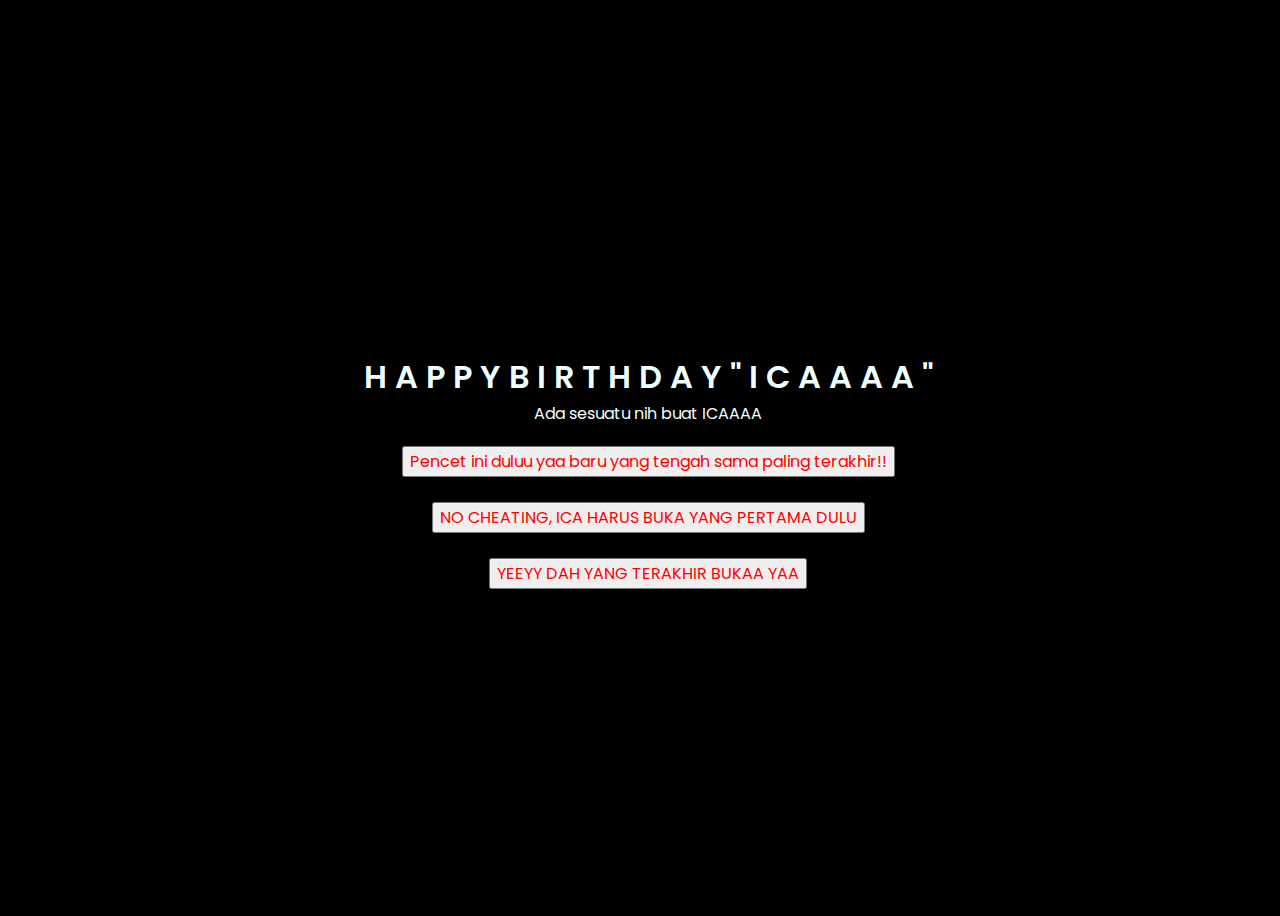
<file: index.html>
<!DOCTYPE html>
<html lang="en">

<head>
    <meta charset="UTF-8">
    <meta http-equiv="X-UA-Compatible" content="IE=edge">
    <meta name="viewport" content="width=device-width, initial-scale=1.0">
    <link rel="stylesheet" href="css/style.css">
    <link rel="icon" href="img/flowers.png" type="image/x-icon">
    <title>Special Gift</title>
</head>

<br>
<div class="greetings">

    <span>H</span>
    <span>A</span>
    <span>P</span>
    <span>P</span>
    <span>Y</span>
    <span>B</span>
    <span>I</span>
    <span>R</span>
    <span>T</span>
    <span>H</span>
    <span>D</span>
    <span>A</span>
    <span>Y</span>
    <span>" </span>
    <span>I</span>
    <span>C</span>
    <span>A</span>
    <span>A</span>
    <span>A</span>
    <span>A</span>
    <span>"</span>
</div>
<div class="description">
    <span>Ada sesuatu nih buat ICAAAA </span>
</div>
<div class="button">
    <button>
        <a href="text.html">Pencet ini duluu yaa baru yang tengah sama paling terakhir!!</a>
    </button>

</div>
</br>
<div class="button">
    <button>
        <a href="jjk.html">NO CHEATING, ICA HARUS BUKA YANG PERTAMA DULU</a>
    </button>
</div>
</br>
<div class="button">
    <button>
        <a href="flower.html">YEEYY DAH YANG TERAKHIR BUKAA YAA</a>
    </button>
</div>
</body>

</html>
</file>
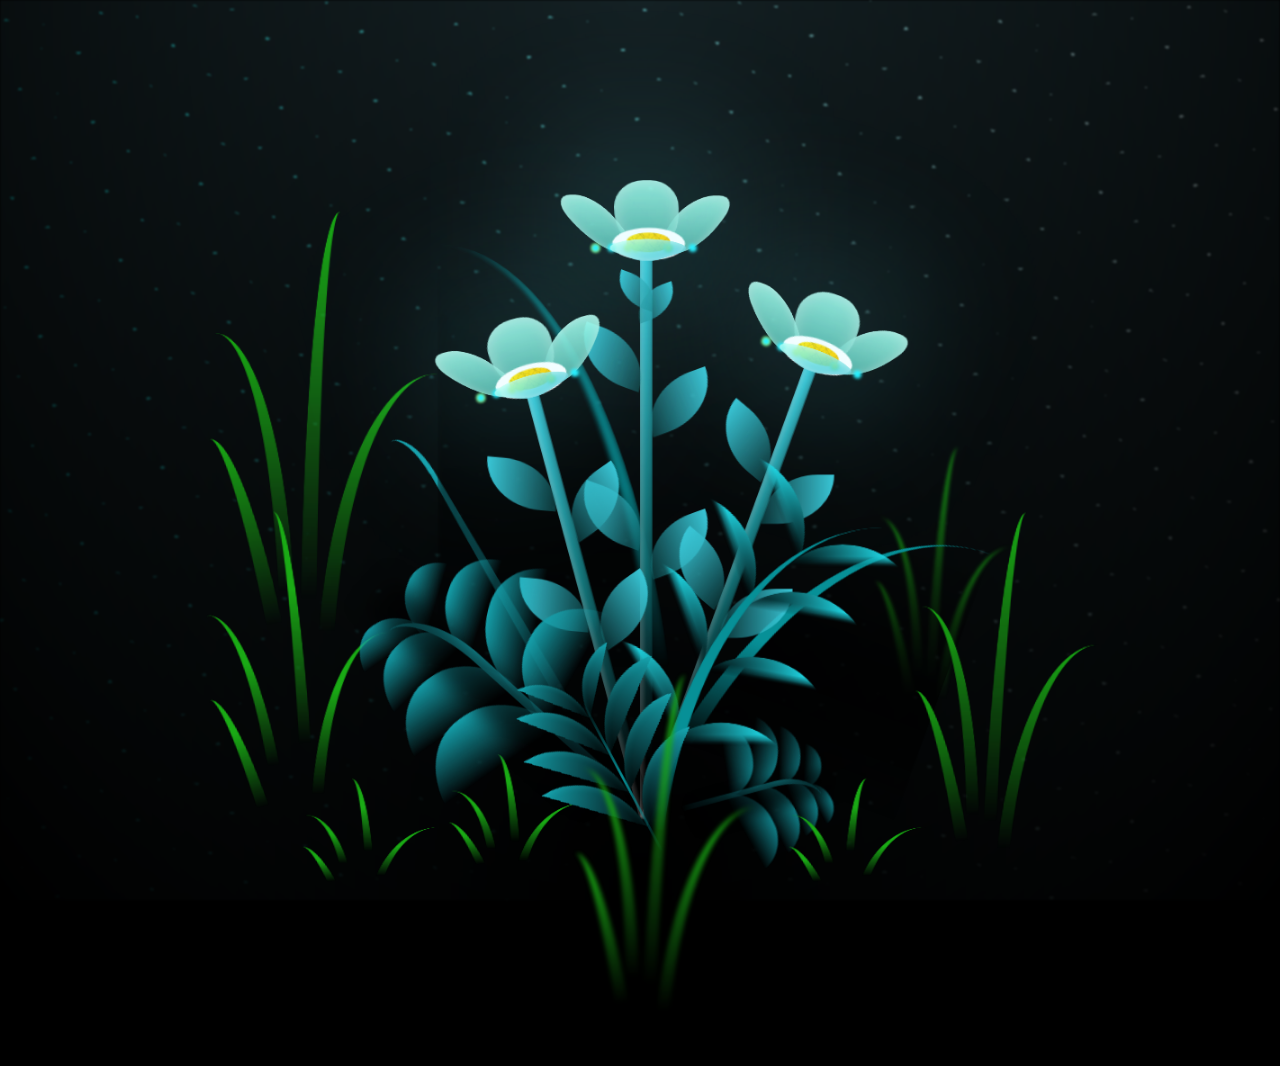
<file: flower.html>
<!DOCTYPE html>
<html lang="en">

<head>
  <meta charset="UTF-8">
  <meta http-equiv="X-UA-Compatible" content="IE=edge">
  <meta name="viewport" content="width=device-width, initial-scale=1.0">
  <link rel="stylesheet" href="css/main.css">
  <link rel="icon" href="img/flowers.png" type="image/x-icon">
  <title>flowers</title>
</head>

<body class="container">
  <div class="night"></div>
  <div class="flowers">
    <div class="flower flower--1">
      <div class="flower__leafs flower__leafs--1">
        <div class="flower__leaf flower__leaf--1"></div>
        <div class="flower__leaf flower__leaf--2"></div>
        <div class="flower__leaf flower__leaf--3"></div>
        <div class="flower__leaf flower__leaf--4"></div>
        <div class="flower__white-circle"></div>

        <div class="flower__light flower__light--1"></div>
        <div class="flower__light flower__light--2"></div>
        <div class="flower__light flower__light--3"></div>
        <div class="flower__light flower__light--4"></div>
        <div class="flower__light flower__light--5"></div>
        <div class="flower__light flower__light--6"></div>
        <div class="flower__light flower__light--7"></div>
        <div class="flower__light flower__light--8"></div>

      </div>
      <div class="flower__line">
        <div class="flower__line__leaf flower__line__leaf--1"></div>
        <div class="flower__line__leaf flower__line__leaf--2"></div>
        <div class="flower__line__leaf flower__line__leaf--3"></div>
        <div class="flower__line__leaf flower__line__leaf--4"></div>
        <div class="flower__line__leaf flower__line__leaf--5"></div>
        <div class="flower__line__leaf flower__line__leaf--6"></div>
      </div>
    </div>

    <div class="flower flower--2">
      <div class="flower__leafs flower__leafs--2">
        <div class="flower__leaf flower__leaf--1"></div>
        <div class="flower__leaf flower__leaf--2"></div>
        <div class="flower__leaf flower__leaf--3"></div>
        <div class="flower__leaf flower__leaf--4"></div>
        <div class="flower__white-circle"></div>

        <div class="flower__light flower__light--1"></div>
        <div class="flower__light flower__light--2"></div>
        <div class="flower__light flower__light--3"></div>
        <div class="flower__light flower__light--4"></div>
        <div class="flower__light flower__light--5"></div>
        <div class="flower__light flower__light--6"></div>
        <div class="flower__light flower__light--7"></div>
        <div class="flower__light flower__light--8"></div>

      </div>
      <div class="flower__line">
        <div class="flower__line__leaf flower__line__leaf--1"></div>
        <div class="flower__line__leaf flower__line__leaf--2"></div>
        <div class="flower__line__leaf flower__line__leaf--3"></div>
        <div class="flower__line__leaf flower__line__leaf--4"></div>
      </div>
    </div>

    <div class="flower flower--3">
      <div class="flower__leafs flower__leafs--3">
        <div class="flower__leaf flower__leaf--1"></div>
        <div class="flower__leaf flower__leaf--2"></div>
        <div class="flower__leaf flower__leaf--3"></div>
        <div class="flower__leaf flower__leaf--4"></div>
        <div class="flower__white-circle"></div>

        <div class="flower__light flower__light--1"></div>
        <div class="flower__light flower__light--2"></div>
        <div class="flower__light flower__light--3"></div>
        <div class="flower__light flower__light--4"></div>
        <div class="flower__light flower__light--5"></div>
        <div class="flower__light flower__light--6"></div>
        <div class="flower__light flower__light--7"></div>
        <div class="flower__light flower__light--8"></div>

      </div>
      <div class="flower__line">
        <div class="flower__line__leaf flower__line__leaf--1"></div>
        <div class="flower__line__leaf flower__line__leaf--2"></div>
        <div class="flower__line__leaf flower__line__leaf--3"></div>
        <div class="flower__line__leaf flower__line__leaf--4"></div>
      </div>
    </div>

    <div class="grow-ans" style="--d:1.2s">
      <div class="flower__g-long">
        <div class="flower__g-long__top"></div>
        <div class="flower__g-long__bottom"></div>
      </div>
    </div>

    <div class="growing-grass">
      <div class="flower__grass flower__grass--1">
        <div class="flower__grass--top"></div>
        <div class="flower__grass--bottom"></div>
        <div class="flower__grass__leaf flower__grass__leaf--1"></div>
        <div class="flower__grass__leaf flower__grass__leaf--2"></div>
        <div class="flower__grass__leaf flower__grass__leaf--3"></div>
        <div class="flower__grass__leaf flower__grass__leaf--4"></div>
        <div class="flower__grass__leaf flower__grass__leaf--5"></div>
        <div class="flower__grass__leaf flower__grass__leaf--6"></div>
        <div class="flower__grass__leaf flower__grass__leaf--7"></div>
        <div class="flower__grass__leaf flower__grass__leaf--8"></div>
        <div class="flower__grass__overlay"></div>
      </div>
    </div>

    <div class="growing-grass">
      <div class="flower__grass flower__grass--2">
        <div class="flower__grass--top"></div>
        <div class="flower__grass--bottom"></div>
        <div class="flower__grass__leaf flower__grass__leaf--1"></div>
        <div class="flower__grass__leaf flower__grass__leaf--2"></div>
        <div class="flower__grass__leaf flower__grass__leaf--3"></div>
        <div class="flower__grass__leaf flower__grass__leaf--4"></div>
        <div class="flower__grass__leaf flower__grass__leaf--5"></div>
        <div class="flower__grass__leaf flower__grass__leaf--6"></div>
        <div class="flower__grass__leaf flower__grass__leaf--7"></div>
        <div class="flower__grass__leaf flower__grass__leaf--8"></div>
        <div class="flower__grass__overlay"></div>
      </div>
    </div>

    <div class="grow-ans" style="--d:2.4s">
      <div class="flower__g-right flower__g-right--1">
        <div class="leaf"></div>
      </div>
    </div>

    <div class="grow-ans" style="--d:2.8s">
      <div class="flower__g-right flower__g-right--2">
        <div class="leaf"></div>
      </div>
    </div>

    <div class="grow-ans" style="--d:2.8s">
      <div class="flower__g-front">
        <div class="flower__g-front__leaf-wrapper flower__g-front__leaf-wrapper--1">
          <div class="flower__g-front__leaf"></div>
        </div>
        <div class="flower__g-front__leaf-wrapper flower__g-front__leaf-wrapper--2">
          <div class="flower__g-front__leaf"></div>
        </div>
        <div class="flower__g-front__leaf-wrapper flower__g-front__leaf-wrapper--3">
          <div class="flower__g-front__leaf"></div>
        </div>
        <div class="flower__g-front__leaf-wrapper flower__g-front__leaf-wrapper--4">
          <div class="flower__g-front__leaf"></div>
        </div>
        <div class="flower__g-front__leaf-wrapper flower__g-front__leaf-wrapper--5">
          <div class="flower__g-front__leaf"></div>
        </div>
        <div class="flower__g-front__leaf-wrapper flower__g-front__leaf-wrapper--6">
          <div class="flower__g-front__leaf"></div>
        </div>
        <div class="flower__g-front__leaf-wrapper flower__g-front__leaf-wrapper--7">
          <div class="flower__g-front__leaf"></div>
        </div>
        <div class="flower__g-front__leaf-wrapper flower__g-front__leaf-wrapper--8">
          <div class="flower__g-front__leaf"></div>
        </div>
        <div class="flower__g-front__line"></div>
      </div>
    </div>

    <div class="grow-ans" style="--d:3.2s">
      <div class="flower__g-fr">
        <div class="leaf"></div>
        <div class="flower__g-fr__leaf flower__g-fr__leaf--1"></div>
        <div class="flower__g-fr__leaf flower__g-fr__leaf--2"></div>
        <div class="flower__g-fr__leaf flower__g-fr__leaf--3"></div>
        <div class="flower__g-fr__leaf flower__g-fr__leaf--4"></div>
        <div class="flower__g-fr__leaf flower__g-fr__leaf--5"></div>
        <div class="flower__g-fr__leaf flower__g-fr__leaf--6"></div>
        <div class="flower__g-fr__leaf flower__g-fr__leaf--7"></div>
        <div class="flower__g-fr__leaf flower__g-fr__leaf--8"></div>
      </div>
    </div>

    <div class="long-g long-g--0">
      <div class="grow-ans" style="--d:3s">
        <div class="leaf leaf--0"></div>
      </div>
      <div class="grow-ans" style="--d:2.2s">
        <div class="leaf leaf--1"></div>
      </div>
      <div class="grow-ans" style="--d:3.4s">
        <div class="leaf leaf--2"></div>
      </div>
      <div class="grow-ans" style="--d:3.6s">
        <div class="leaf leaf--3"></div>
      </div>
    </div>

    <div class="long-g long-g--1">
      <div class="grow-ans" style="--d:3.6s">
        <div class="leaf leaf--0"></div>
      </div>
      <div class="grow-ans" style="--d:3.8s">
        <div class="leaf leaf--1"></div>
      </div>
      <div class="grow-ans" style="--d:4s">
        <div class="leaf leaf--2"></div>
      </div>
      <div class="grow-ans" style="--d:4.2s">
        <div class="leaf leaf--3"></div>
      </div>
    </div>

    <div class="long-g long-g--2">
      <div class="grow-ans" style="--d:4s">
        <div class="leaf leaf--0"></div>
      </div>
      <div class="grow-ans" style="--d:4.2s">
        <div class="leaf leaf--1"></div>
      </div>
      <div class="grow-ans" style="--d:4.4s">
        <div class="leaf leaf--2"></div>
      </div>
      <div class="grow-ans" style="--d:4.6s">
        <div class="leaf leaf--3"></div>
      </div>
    </div>

    <div class="long-g long-g--3">
      <div class="grow-ans" style="--d:4s">
        <div class="leaf leaf--0"></div>
      </div>
      <div class="grow-ans" style="--d:4.2s">
        <div class="leaf leaf--1"></div>
      </div>
      <div class="grow-ans" style="--d:3s">
        <div class="leaf leaf--2"></div>
      </div>
      <div class="grow-ans" style="--d:3.6s">
        <div class="leaf leaf--3"></div>
      </div>
    </div>

    <div class="long-g long-g--4">
      <div class="grow-ans" style="--d:4s">
        <div class="leaf leaf--0"></div>
      </div>
      <div class="grow-ans" style="--d:4.2s">
        <div class="leaf leaf--1"></div>
      </div>
      <div class="grow-ans" style="--d:3s">
        <div class="leaf leaf--2"></div>
      </div>
      <div class="grow-ans" style="--d:3.6s">
        <div class="leaf leaf--3"></div>
      </div>
    </div>

    <div class="long-g long-g--5">
      <div class="grow-ans" style="--d:4s">
        <div class="leaf leaf--0"></div>
      </div>
      <div class="grow-ans" style="--d:4.2s">
        <div class="leaf leaf--1"></div>
      </div>
      <div class="grow-ans" style="--d:3s">
        <div class="leaf leaf--2"></div>
      </div>
      <div class="grow-ans" style="--d:3.6s">
        <div class="leaf leaf--3"></div>
      </div>
    </div>

    <div class="long-g long-g--6">
      <div class="grow-ans" style="--d:4.2s">
        <div class="leaf leaf--0"></div>
      </div>
      <div class="grow-ans" style="--d:4.4s">
        <div class="leaf leaf--1"></div>
      </div>
      <div class="grow-ans" style="--d:4.6s">
        <div class="leaf leaf--2"></div>
      </div>
      <div class="grow-ans" style="--d:4.8s">
        <div class="leaf leaf--3"></div>
      </div>
    </div>

    <div class="long-g long-g--7">
      <div class="grow-ans" style="--d:3s">
        <div class="leaf leaf--0"></div>
      </div>
      <div class="grow-ans" style="--d:3.2s">
        <div class="leaf leaf--1"></div>
      </div>
      <div class="grow-ans" style="--d:3.5s">
        <div class="leaf leaf--2"></div>
      </div>
      <div class="grow-ans" style="--d:3.6s">
        <div class="leaf leaf--3"></div>
      </div>
    </div>
  </div>
  <audio hidden autoplay loop>
    <source src="flower.mp3" type="audio/mpeg">
    Browsermu tidak mendukung tag audio
  </audio>
  <script src="main.js"></script>
</body>

</html>
</file>
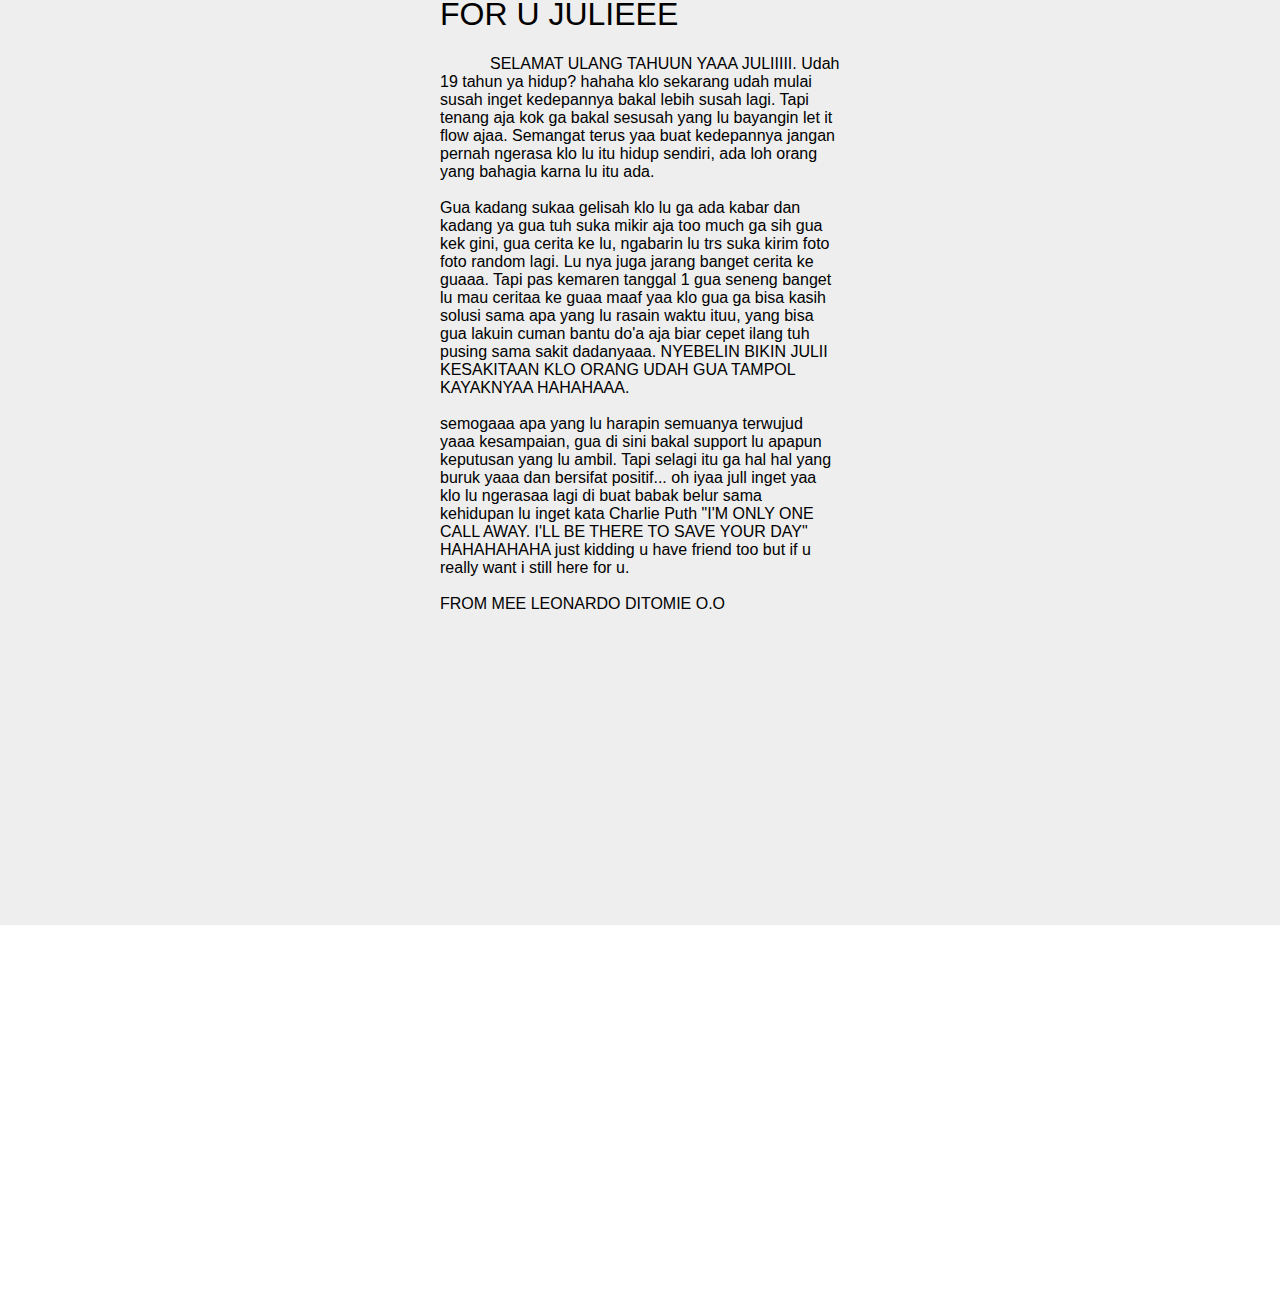
<file: text.html>
<!DOCTYPE html>
<html lang="en">

<head>
    <meta charset="UTF-8">
    <meta name="viewport" content="width=device-width, initial-scale=1.0">
    <title>For U JULIIEE</title>
    <link rel="stylesheet" type="text/css" href="text.css">
</head>

<body>
    <div class="container">
        <label>
            <input id="messageState" type="checkbox" style="display: none;">
        </label>
        <div class="message">
            <h1>FOR U JULIEEE</h1>
            <p>SELAMAT ULANG TAHUUN YAAA JULIIIII. Udah 19 tahun ya hidup? hahaha klo sekarang udah mulai susah inget
                kedepannya bakal lebih susah lagi. Tapi tenang aja kok ga bakal sesusah yang lu bayangin let it flow
                ajaa.
                Semangat terus yaa buat kedepannya jangan pernah ngerasa klo lu itu hidup sendiri, ada loh orang yang
                bahagia
                karna lu itu ada.
                <br><br>Gua kadang sukaa gelisah klo lu ga ada kabar dan kadang ya gua tuh suka mikir aja too much ga
                sih gua kek gini,
                gua cerita ke lu, ngabarin lu trs suka kirim foto foto random lagi. Lu nya juga jarang banget cerita ke
                guaaa. Tapi pas kemaren tanggal 1 gua seneng banget lu mau ceritaa ke guaa
                maaf yaa klo gua ga bisa kasih solusi sama apa yang lu rasain waktu ituu, yang bisa gua lakuin cuman
                bantu do'a aja
                biar cepet ilang tuh pusing sama sakit dadanyaaa. NYEBELIN BIKIN JULII KESAKITAAN KLO ORANG UDAH GUA
                TAMPOL KAYAKNYAA HAHAHAAA.
                <br><br> semogaaa apa yang lu harapin semuanya terwujud yaaa kesampaian, gua di sini bakal support lu
                apapun keputusan yang lu ambil. Tapi selagi itu ga hal hal yang buruk yaaa dan bersifat positif...
                oh iyaa jull inget yaa klo lu ngerasaa lagi di buat babak belur sama kehidupan lu inget kata Charlie
                Puth
                "I'M ONLY ONE CALL AWAY. I'LL BE THERE TO SAVE YOUR DAY" HAHAHAHAHA just kidding u have friend too but
                if u
                really want i still here for u.
                <br><br>FROM MEE LEONARDO DITOMIE O.O
            </p>
        </div>
    </div>

    <audio hidden autoplay loop>
        <source src="hbd.mp3" type="audio/mpeg">
        Browsermu tidak mendukung tag audio
    </audio>

    <script src="https://code.jquery.com/jquery-3.6.0.min.js"></script>
    <script src="text.js"></script>
</body>

</html>
</file>
<file: css/style.css>
@import url('https://fonts.googleapis.com/css2?family=Poppins:ital,wght@0,500;1,900&display=swap');
*{
    font-family: 'Poppins',cursive;
}
body{
    color: azure;
    width: 100%;
    height: 100vh;
    display: flex;
    flex-direction: column;
    align-items: center;
    justify-content: center;
    background-color: black;
}
.greetings{
    font-size: 2rem;
    font-weight: 600;
}
.greetings > span{
    animation: glow 0.5s ease-in-out infinite;
}
@keyframes glow{
    0%, 100%{
        color: #fff;
        text-shadow: 0 0 12px #39c6d6, 0 0 50px #39c6d6, 0 0 100px #39c6d6;
    }
    10%, 90%{
        color: #111;
        text-shadow: none;
    }
}
.greetings > span:nth-child(1){
    animation-delay: .7s ;
}
.greetings > span:nth-child(2){
    animation-delay: .7s ;
}
.greetings > span:nth-child(3){
    animation-delay: .7s ;
}
.greetings > span:nth-child(4){
    animation-delay: .7s;
}
.greetings > span:nth-child(5){
    animation-delay: .7s;
}
.greetings > span:nth-child(6){
    animation-delay: .7s ;
}
.greetings > span:nth-child(7){
    animation-delay: .7s ;
}
.greetings > span:nth-child(8){
    animation-delay: .7s ;
}
.greetings > span:nth-child(9){
    animation-delay: .7s ;
}
.greetings > span:nth-child(10){
    animation-delay: .7s ;
}
.greetings > span:nth-child(11){
    animation-delay: .7s ;
}
.greetings > span:nth-child(12){
    animation-delay: .7s ;
}
.greetings > span:nth-child(13){
    animation-delay: .7s ;
}
.greetings > span:nth-child(14){
    animation-delay: .7s ;
}
.greetings > span:nth-child(15){
    animation-delay: .7s ;
}
.greetings > span:nth-child(16){
    animation-delay: .7s ;
}
.greetings > span:nth-child(17){
    animation-delay: .7s ;
}
.greetings > span:nth-child(18){
    animation-delay: .7s ;
}
.greetings > span:nth-child(19){
    animation-delay: .7s ;
}
.greetings > span:nth-child(20){
    animation-delay: .7s ;
}
.greetings > span:nth-child(21){
    animation-delay: .7s ;
}
.greetings > span:nth-child(22){
    animation-delay: .7s ;
}
.greetings > span:nth-child(23){
    animation-delay: .7s ;
}
.greetings > span:nth-child(24){
    animation-delay: .7s ;
}
.greetings > span:nth-child(25){
    animation-delay: .7s ;
}
.greetings > span:nth-child(26){
    animation-delay: .7s ;
}
.greetings > span:nth-child(27){
    animation-delay: .7s ;
}
.greetings > span:nth-child(28){
    animation-delay: .7s ;
}
.greetings > span:nth-child(29){
    animation-delay: .7s ;
}
.description{
    font-size: 1rem;
    margin-bottom: 20px;
}

.button a{
    text-decoration: none;
    font-size: 1rem;
    color: red;
}
.button a{
    text-decoration: none;
    font-size: 1rem;
    color: red;
}
.button a{
    text-decoration: none;
    font-size: 1rem;
    color: red;
}
@media screen and (max-width:574px){
    .greetings{
        display: block;
        font-size: 1.8rem;
        font-weight: 600;
        text-align: center;
    }
    .description{
        font-size: 5px;
    }
    
    .button a{
        font-size: 10px;
    }
    .button {
      margin: 5px 4px 6px 5px;
    }
        .button a{
        font-size: 10px;
    }
    .button {
      margin: 5px 4px 6px 5px;
    }
            .button a{
        font-size: 10px;
    }
    .button {
      margin: 5px 4px 6px 5px;
    }
}
</file>
<file: css/main.css>
*,
*::after,
*::before {
  padding: 0;
  margin: 0;
  box-sizing: border-box;
}

:root {
  --dark-color: #000;
}

body {
  display: flex;
  align-items: flex-end;
  justify-content: center;
  min-height: 100vh;
  background-color: var(--dark-color);
  overflow: hidden;
  perspective: 1000px;
}

.night {
  position: fixed;
  left: 50%;
  top: 0;
  transform: translateX(-50%);
  width: 100%;
  height: 100%;
  filter: blur(0.1vmin);
  background-image: radial-gradient(ellipse at top, transparent 0%, var(--dark-color)), radial-gradient(ellipse at bottom, var(--dark-color), rgba(145, 233, 255, 0.2)), repeating-linear-gradient(220deg, rgb(0, 0, 0) 0px, rgb(0, 0, 0) 19px, transparent 19px, transparent 22px), repeating-linear-gradient(189deg, rgb(0, 0, 0) 0px, rgb(0, 0, 0) 19px, transparent 19px, transparent 22px), repeating-linear-gradient(148deg, rgb(0, 0, 0) 0px, rgb(0, 0, 0) 19px, transparent 19px, transparent 22px), linear-gradient(90deg, rgb(0, 255, 250), rgb(240, 240, 240));
}

.flowers {
  position: relative;
  transform: scale(0.9);
}

.flower {
  position: absolute;
  bottom: 10vmin;
  transform-origin: bottom center;
  z-index: 10;
  --fl-speed: 0.3s;
}
.flower--1 {
  -webkit-animation: moving-flower-1 4s linear infinite;
          animation: moving-flower-1 4s linear infinite;
}
.flower--1 .flower__line {
  height: 70vmin;
  -webkit-animation-delay: 0.3s;
          animation-delay: 0.3s;
}
.flower--1 .flower__line__leaf--1 {
  -webkit-animation: blooming-leaf-right var(--fl-speed) 1.6s backwards;
          animation: blooming-leaf-right var(--fl-speed) 1.6s backwards;
}
.flower--1 .flower__line__leaf--2 {
  -webkit-animation: blooming-leaf-right var(--fl-speed) 1.4s backwards;
          animation: blooming-leaf-right var(--fl-speed) 1.4s backwards;
}
.flower--1 .flower__line__leaf--3 {
  -webkit-animation: blooming-leaf-left var(--fl-speed) 1.2s backwards;
          animation: blooming-leaf-left var(--fl-speed) 1.2s backwards;
}
.flower--1 .flower__line__leaf--4 {
  -webkit-animation: blooming-leaf-left var(--fl-speed) 1s backwards;
          animation: blooming-leaf-left var(--fl-speed) 1s backwards;
}
.flower--1 .flower__line__leaf--5 {
  -webkit-animation: blooming-leaf-right var(--fl-speed) 1.8s backwards;
          animation: blooming-leaf-right var(--fl-speed) 1.8s backwards;
}
.flower--1 .flower__line__leaf--6 {
  -webkit-animation: blooming-leaf-left var(--fl-speed) 2s backwards;
          animation: blooming-leaf-left var(--fl-speed) 2s backwards;
}
.flower--2 {
  left: 50%;
  transform: rotate(20deg);
  -webkit-animation: moving-flower-2 4s linear infinite;
          animation: moving-flower-2 4s linear infinite;
}
.flower--2 .flower__line {
  height: 60vmin;
  -webkit-animation-delay: 0.6s;
          animation-delay: 0.6s;
}
.flower--2 .flower__line__leaf--1 {
  -webkit-animation: blooming-leaf-right var(--fl-speed) 1.9s backwards;
          animation: blooming-leaf-right var(--fl-speed) 1.9s backwards;
}
.flower--2 .flower__line__leaf--2 {
  -webkit-animation: blooming-leaf-right var(--fl-speed) 1.7s backwards;
          animation: blooming-leaf-right var(--fl-speed) 1.7s backwards;
}
.flower--2 .flower__line__leaf--3 {
  -webkit-animation: blooming-leaf-left var(--fl-speed) 1.5s backwards;
          animation: blooming-leaf-left var(--fl-speed) 1.5s backwards;
}
.flower--2 .flower__line__leaf--4 {
  -webkit-animation: blooming-leaf-left var(--fl-speed) 1.3s backwards;
          animation: blooming-leaf-left var(--fl-speed) 1.3s backwards;
}
.flower--3 {
  left: 50%;
  transform: rotate(-15deg);
  -webkit-animation: moving-flower-3 4s linear infinite;
          animation: moving-flower-3 4s linear infinite;
}
.flower--3 .flower__line {
  -webkit-animation-delay: 0.9s;
          animation-delay: 0.9s;
}
.flower--3 .flower__line__leaf--1 {
  -webkit-animation: blooming-leaf-right var(--fl-speed) 2.5s backwards;
          animation: blooming-leaf-right var(--fl-speed) 2.5s backwards;
}
.flower--3 .flower__line__leaf--2 {
  -webkit-animation: blooming-leaf-right var(--fl-speed) 2.3s backwards;
          animation: blooming-leaf-right var(--fl-speed) 2.3s backwards;
}
.flower--3 .flower__line__leaf--3 {
  -webkit-animation: blooming-leaf-left var(--fl-speed) 2.1s backwards;
          animation: blooming-leaf-left var(--fl-speed) 2.1s backwards;
}
.flower--3 .flower__line__leaf--4 {
  -webkit-animation: blooming-leaf-left var(--fl-speed) 1.9s backwards;
          animation: blooming-leaf-left var(--fl-speed) 1.9s backwards;
}
.flower__leafs {
  position: relative;
  -webkit-animation: blooming-flower 2s backwards;
          animation: blooming-flower 2s backwards;
}
.flower__leafs--1 {
  -webkit-animation-delay: 1.1s;
          animation-delay: 1.1s;
}
.flower__leafs--2 {
  -webkit-animation-delay: 1.4s;
          animation-delay: 1.4s;
}
.flower__leafs--3 {
  -webkit-animation-delay: 1.7s;
          animation-delay: 1.7s;
}
.flower__leafs::after {
  content: "";
  position: absolute;
  left: 0;
  top: 0;
  transform: translate(-50%, -100%);
  width: 8vmin;
  height: 8vmin;
  background-color: #6bf0ff;
  filter: blur(10vmin);
}
.flower__leaf {
  position: absolute;
  bottom: 0;
  left: 50%;
  width: 8vmin;
  height: 11vmin;
  border-radius: 51% 49% 47% 53%/44% 45% 55% 69%;
  background-color: #a7ffee;
  background-image: linear-gradient(to top, #54b8aa, #a7ffee);
  transform-origin: bottom center;
  opacity: 0.9;
  box-shadow: inset 0 0 2vmin rgba(255, 255, 255, 0.5);
}
.flower__leaf--1 {
  transform: translate(-10%, 1%) rotateY(40deg) rotateX(-50deg);
}
.flower__leaf--2 {
  transform: translate(-50%, -4%) rotateX(40deg);
}
.flower__leaf--3 {
  transform: translate(-90%, 0%) rotateY(45deg) rotateX(50deg);
}
.flower__leaf--4 {
  width: 8vmin;
  height: 8vmin;
  transform-origin: bottom left;
  border-radius: 4vmin 10vmin 4vmin 4vmin;
  transform: translate(0%, 18%) rotateX(70deg) rotate(-43deg);
  background-image: linear-gradient(to top, #39c6d6, #a7ffee);
  z-index: 1;
  opacity: 0.8;
}
.flower__white-circle {
  position: absolute;
  left: -3.5vmin;
  top: -3vmin;
  width: 9vmin;
  height: 4vmin;
  border-radius: 50%;
  background-color: #fff;
}
.flower__white-circle::after {
  content: "";
  position: absolute;
  left: 50%;
  top: 45%;
  transform: translate(-50%, -50%);
  width: 60%;
  height: 60%;
  border-radius: inherit;
  background-image: repeating-linear-gradient(135deg, rgba(0, 0, 0, 0.03) 0px, rgba(0, 0, 0, 0.03) 1px, transparent 1px, transparent 12px), repeating-linear-gradient(45deg, rgba(0, 0, 0, 0.03) 0px, rgba(0, 0, 0, 0.03) 1px, transparent 1px, transparent 12px), repeating-linear-gradient(67.5deg, rgba(0, 0, 0, 0.03) 0px, rgba(0, 0, 0, 0.03) 1px, transparent 1px, transparent 12px), repeating-linear-gradient(135deg, rgba(0, 0, 0, 0.03) 0px, rgba(0, 0, 0, 0.03) 1px, transparent 1px, transparent 12px), repeating-linear-gradient(45deg, rgba(0, 0, 0, 0.03) 0px, rgba(0, 0, 0, 0.03) 1px, transparent 1px, transparent 12px), repeating-linear-gradient(112.5deg, rgba(0, 0, 0, 0.03) 0px, rgba(0, 0, 0, 0.03) 1px, transparent 1px, transparent 12px), repeating-linear-gradient(112.5deg, rgba(0, 0, 0, 0.03) 0px, rgba(0, 0, 0, 0.03) 1px, transparent 1px, transparent 12px), repeating-linear-gradient(45deg, rgba(0, 0, 0, 0.03) 0px, rgba(0, 0, 0, 0.03) 1px, transparent 1px, transparent 12px), repeating-linear-gradient(22.5deg, rgba(0, 0, 0, 0.03) 0px, rgba(0, 0, 0, 0.03) 1px, transparent 1px, transparent 12px), repeating-linear-gradient(45deg, rgba(0, 0, 0, 0.03) 0px, rgba(0, 0, 0, 0.03) 1px, transparent 1px, transparent 12px), repeating-linear-gradient(22.5deg, rgba(0, 0, 0, 0.03) 0px, rgba(0, 0, 0, 0.03) 1px, transparent 1px, transparent 12px), repeating-linear-gradient(135deg, rgba(0, 0, 0, 0.03) 0px, rgba(0, 0, 0, 0.03) 1px, transparent 1px, transparent 12px), repeating-linear-gradient(157.5deg, rgba(0, 0, 0, 0.03) 0px, rgba(0, 0, 0, 0.03) 1px, transparent 1px, transparent 12px), repeating-linear-gradient(67.5deg, rgba(0, 0, 0, 0.03) 0px, rgba(0, 0, 0, 0.03) 1px, transparent 1px, transparent 12px), repeating-linear-gradient(67.5deg, rgba(0, 0, 0, 0.03) 0px, rgba(0, 0, 0, 0.03) 1px, transparent 1px, transparent 12px), linear-gradient(90deg, rgb(255, 235, 18), rgb(255, 206, 0));
}
.flower__line {
  height: 55vmin;
  width: 1.5vmin;
  background-image: linear-gradient(to left, rgba(0, 0, 0, 0.2), transparent, rgba(255, 255, 255, 0.2)), linear-gradient(to top, transparent 10%, #14757a, #39c6d6);
  box-shadow: inset 0 0 2px rgba(0, 0, 0, 0.5);
  -webkit-animation: grow-flower-tree 4s backwards;
          animation: grow-flower-tree 4s backwards;
}
.flower__line__leaf {
  --w: 7vmin;
  --h: calc(var(--w) + 2vmin);
  position: absolute;
  top: 20%;
  left: 90%;
  width: var(--w);
  height: var(--h);
  border-top-right-radius: var(--h);
  border-bottom-left-radius: var(--h);
  background-image: linear-gradient(to top, rgba(20, 117, 122, 0.4), #39c6d6);
}
.flower__line__leaf--1 {
  transform: rotate(70deg) rotateY(30deg);
}
.flower__line__leaf--2 {
  top: 45%;
  transform: rotate(70deg) rotateY(30deg);
}
.flower__line__leaf--3, .flower__line__leaf--4, .flower__line__leaf--6 {
  border-top-right-radius: 0;
  border-bottom-left-radius: 0;
  border-top-left-radius: var(--h);
  border-bottom-right-radius: var(--h);
  left: -460%;
  top: 12%;
  transform: rotate(-70deg) rotateY(30deg);
}
.flower__line__leaf--4 {
  top: 40%;
}
.flower__line__leaf--5 {
  top: 0;
  transform-origin: left;
  transform: rotate(70deg) rotateY(30deg) scale(0.6);
}
.flower__line__leaf--6 {
  top: -2%;
  left: -450%;
  transform-origin: right;
  transform: rotate(-70deg) rotateY(30deg) scale(0.6);
}
.flower__light {
  position: absolute;
  bottom: 0vmin;
  width: 1vmin;
  height: 1vmin;
  background-color: rgb(255, 251, 0);
  border-radius: 50%;
  filter: blur(0.2vmin);
  -webkit-animation: light-ans 4s linear infinite backwards;
          animation: light-ans 4s linear infinite backwards;
}
.flower__light:nth-child(odd) {
  background-color: #23f0ff;
}
.flower__light--1 {
  left: -2vmin;
  -webkit-animation-delay: 1s;
          animation-delay: 1s;
}
.flower__light--2 {
  left: 3vmin;
  -webkit-animation-delay: 0.5s;
          animation-delay: 0.5s;
}
.flower__light--3 {
  left: -6vmin;
  -webkit-animation-delay: 0.3s;
          animation-delay: 0.3s;
}
.flower__light--4 {
  left: 6vmin;
  -webkit-animation-delay: 0.9s;
          animation-delay: 0.9s;
}
.flower__light--5 {
  left: -1vmin;
  -webkit-animation-delay: 1.5s;
          animation-delay: 1.5s;
}
.flower__light--6 {
  left: -4vmin;
  -webkit-animation-delay: 3s;
          animation-delay: 3s;
}
.flower__light--7 {
  left: 3vmin;
  -webkit-animation-delay: 2s;
          animation-delay: 2s;
}
.flower__light--8 {
  left: -6vmin;
  -webkit-animation-delay: 3.5s;
          animation-delay: 3.5s;
}
.flower__grass {
  --c: #159faa;
  --line-w: 1.5vmin;
  position: absolute;
  bottom: 12vmin;
  left: -7vmin;
  display: flex;
  flex-direction: column;
  align-items: flex-end;
  z-index: 20;
  transform-origin: bottom center;
  transform: rotate(-48deg) rotateY(40deg);
}
.flower__grass--1 {
  -webkit-animation: moving-grass 2s linear infinite;
          animation: moving-grass 2s linear infinite;
}
.flower__grass--2 {
  left: 2vmin;
  bottom: 10vmin;
  transform: scale(0.5) rotate(75deg) rotateX(10deg) rotateY(-200deg);
  opacity: 0.8;
  z-index: 0;
  -webkit-animation: moving-grass--2 1.5s linear infinite;
          animation: moving-grass--2 1.5s linear infinite;
}
.flower__grass--top {
  width: 7vmin;
  height: 10vmin;
  border-top-right-radius: 100%;
  border-right: var(--line-w) solid var(--c);
  transform-origin: bottom center;
  transform: rotate(-2deg);
}
.flower__grass--bottom {
  margin-top: -2px;
  width: var(--line-w);
  height: 25vmin;
  background-image: linear-gradient(to top, transparent, var(--c));
}
.flower__grass__leaf {
  --size: 10vmin;
  position: absolute;
  width: calc(var(--size) * 2.1);
  height: var(--size);
  border-top-left-radius: var(--size);
  border-top-right-radius: var(--size);
  background-image: linear-gradient(to top, transparent, transparent 30%, var(--c));
  z-index: 100;
}
.flower__grass__leaf--1 {
  top: -6%;
  left: 30%;
  --size: 6vmin;
  transform: rotate(-20deg);
  -webkit-animation: growing-grass-ans--1 2s 2.6s backwards;
          animation: growing-grass-ans--1 2s 2.6s backwards;
}
@-webkit-keyframes growing-grass-ans--1 {
  0% {
    transform-origin: bottom left;
    transform: rotate(-20deg) scale(0);
  }
}
@keyframes growing-grass-ans--1 {
  0% {
    transform-origin: bottom left;
    transform: rotate(-20deg) scale(0);
  }
}
.flower__grass__leaf--2 {
  top: -5%;
  left: -110%;
  --size: 6vmin;
  transform: rotate(10deg);
  -webkit-animation: growing-grass-ans--2 2s 2.4s linear backwards;
          animation: growing-grass-ans--2 2s 2.4s linear backwards;
}
@-webkit-keyframes growing-grass-ans--2 {
  0% {
    transform-origin: bottom right;
    transform: rotate(10deg) scale(0);
  }
}
@keyframes growing-grass-ans--2 {
  0% {
    transform-origin: bottom right;
    transform: rotate(10deg) scale(0);
  }
}
.flower__grass__leaf--3 {
  top: 5%;
  left: 60%;
  --size: 8vmin;
  transform: rotate(-18deg) rotateX(-20deg);
  -webkit-animation: growing-grass-ans--3 2s 2.2s linear backwards;
          animation: growing-grass-ans--3 2s 2.2s linear backwards;
}
@-webkit-keyframes growing-grass-ans--3 {
  0% {
    transform-origin: bottom left;
    transform: rotate(-18deg) rotateX(-20deg) scale(0);
  }
}
@keyframes growing-grass-ans--3 {
  0% {
    transform-origin: bottom left;
    transform: rotate(-18deg) rotateX(-20deg) scale(0);
  }
}
.flower__grass__leaf--4 {
  top: 6%;
  left: -135%;
  --size: 8vmin;
  transform: rotate(2deg);
  -webkit-animation: growing-grass-ans--4 2s 2s linear backwards;
          animation: growing-grass-ans--4 2s 2s linear backwards;
}
@-webkit-keyframes growing-grass-ans--4 {
  0% {
    transform-origin: bottom right;
    transform: rotate(2deg) scale(0);
  }
}
@keyframes growing-grass-ans--4 {
  0% {
    transform-origin: bottom right;
    transform: rotate(2deg) scale(0);
  }
}
.flower__grass__leaf--5 {
  top: 20%;
  left: 60%;
  --size: 10vmin;
  transform: rotate(-24deg) rotateX(-20deg);
  -webkit-animation: growing-grass-ans--5 2s 1.8s linear backwards;
          animation: growing-grass-ans--5 2s 1.8s linear backwards;
}
@-webkit-keyframes growing-grass-ans--5 {
  0% {
    transform-origin: bottom left;
    transform: rotate(-24deg) rotateX(-20deg) scale(0);
  }
}
@keyframes growing-grass-ans--5 {
  0% {
    transform-origin: bottom left;
    transform: rotate(-24deg) rotateX(-20deg) scale(0);
  }
}
.flower__grass__leaf--6 {
  top: 22%;
  left: -180%;
  --size: 10vmin;
  transform: rotate(10deg);
  -webkit-animation: growing-grass-ans--6 2s 1.6s linear backwards;
          animation: growing-grass-ans--6 2s 1.6s linear backwards;
}
@-webkit-keyframes growing-grass-ans--6 {
  0% {
    transform-origin: bottom right;
    transform: rotate(10deg) scale(0);
  }
}
@keyframes growing-grass-ans--6 {
  0% {
    transform-origin: bottom right;
    transform: rotate(10deg) scale(0);
  }
}
.flower__grass__leaf--7 {
  top: 39%;
  left: 70%;
  --size: 10vmin;
  transform: rotate(-10deg);
  -webkit-animation: growing-grass-ans--7 2s 1.4s linear backwards;
          animation: growing-grass-ans--7 2s 1.4s linear backwards;
}
@-webkit-keyframes growing-grass-ans--7 {
  0% {
    transform-origin: bottom left;
    transform: rotate(-10deg) scale(0);
  }
}
@keyframes growing-grass-ans--7 {
  0% {
    transform-origin: bottom left;
    transform: rotate(-10deg) scale(0);
  }
}
.flower__grass__leaf--8 {
  top: 40%;
  left: -215%;
  --size: 11vmin;
  transform: rotate(10deg);
  -webkit-animation: growing-grass-ans--8 2s 1.2s linear backwards;
          animation: growing-grass-ans--8 2s 1.2s linear backwards;
}
@-webkit-keyframes growing-grass-ans--8 {
  0% {
    transform-origin: bottom right;
    transform: rotate(10deg) scale(0);
  }
}
@keyframes growing-grass-ans--8 {
  0% {
    transform-origin: bottom right;
    transform: rotate(10deg) scale(0);
  }
}
.flower__grass__overlay {
  position: absolute;
  top: -10%;
  right: 0%;
  width: 100%;
  height: 100%;
  background-color: rgba(0, 0, 0, 0.6);
  filter: blur(1.5vmin);
  z-index: 100;
}
.flower__g-long {
  --w: 2vmin;
  --h: 6vmin;
  --c: #159faa;
  position: absolute;
  bottom: 10vmin;
  left: -3vmin;
  transform-origin: bottom center;
  transform: rotate(-30deg) rotateY(-20deg);
  display: flex;
  flex-direction: column;
  align-items: flex-end;
  -webkit-animation: flower-g-long-ans 3s linear infinite;
          animation: flower-g-long-ans 3s linear infinite;
}
@-webkit-keyframes flower-g-long-ans {
  0%, 100% {
    transform: rotate(-30deg) rotateY(-20deg);
  }
  50% {
    transform: rotate(-32deg) rotateY(-20deg);
  }
}
@keyframes flower-g-long-ans {
  0%, 100% {
    transform: rotate(-30deg) rotateY(-20deg);
  }
  50% {
    transform: rotate(-32deg) rotateY(-20deg);
  }
}
.flower__g-long__top {
  top: calc(var(--h) * -1);
  width: calc(var(--w) + 1vmin);
  height: var(--h);
  border-top-right-radius: 100%;
  border-right: 0.7vmin solid var(--c);
  transform: translate(-0.7vmin, 1vmin);
}
.flower__g-long__bottom {
  width: var(--w);
  height: 50vmin;
  transform-origin: bottom center;
  background-image: linear-gradient(to top, transparent 30%, var(--c));
  box-shadow: inset 0 0 2px rgba(0, 0, 0, 0.5);
  -webkit-clip-path: polygon(35% 0, 65% 1%, 100% 100%, 0% 100%);
          clip-path: polygon(35% 0, 65% 1%, 100% 100%, 0% 100%);
}
.flower__g-right {
  position: absolute;
  bottom: 6vmin;
  left: -2vmin;
  transform-origin: bottom left;
  transform: rotate(20deg);
}
.flower__g-right .leaf {
  width: 30vmin;
  height: 50vmin;
  border-top-left-radius: 100%;
  border-left: 2vmin solid #079097;
  background-image: linear-gradient(to bottom, transparent, var(--dark-color) 60%);
  -webkit-mask-image: linear-gradient(to top, transparent 30%, #079097 60%);
}
.flower__g-right--1 {
  -webkit-animation: flower-g-right-ans 2.5s linear infinite;
          animation: flower-g-right-ans 2.5s linear infinite;
}
.flower__g-right--2 {
  left: 5vmin;
  transform: rotateY(-180deg);
  -webkit-animation: flower-g-right-ans--2 3s linear infinite;
          animation: flower-g-right-ans--2 3s linear infinite;
}
.flower__g-right--2 .leaf {
  height: 75vmin;
  filter: blur(0.3vmin);
  opacity: 0.8;
}
@-webkit-keyframes flower-g-right-ans {
  0%, 100% {
    transform: rotate(20deg);
  }
  50% {
    transform: rotate(24deg) rotateX(-20deg);
  }
}
@keyframes flower-g-right-ans {
  0%, 100% {
    transform: rotate(20deg);
  }
  50% {
    transform: rotate(24deg) rotateX(-20deg);
  }
}
@-webkit-keyframes flower-g-right-ans--2 {
  0%, 100% {
    transform: rotateY(-180deg) rotate(0deg) rotateX(-20deg);
  }
  50% {
    transform: rotateY(-180deg) rotate(6deg) rotateX(-20deg);
  }
}
@keyframes flower-g-right-ans--2 {
  0%, 100% {
    transform: rotateY(-180deg) rotate(0deg) rotateX(-20deg);
  }
  50% {
    transform: rotateY(-180deg) rotate(6deg) rotateX(-20deg);
  }
}
.flower__g-front {
  position: absolute;
  bottom: 6vmin;
  left: 2.5vmin;
  z-index: 100;
  transform-origin: bottom center;
  transform: rotate(-28deg) rotateY(30deg) scale(1.04);
  -webkit-animation: flower__g-front-ans 2s linear infinite;
          animation: flower__g-front-ans 2s linear infinite;
}
@-webkit-keyframes flower__g-front-ans {
  0%, 100% {
    transform: rotate(-28deg) rotateY(30deg) scale(1.04);
  }
  50% {
    transform: rotate(-35deg) rotateY(40deg) scale(1.04);
  }
}
@keyframes flower__g-front-ans {
  0%, 100% {
    transform: rotate(-28deg) rotateY(30deg) scale(1.04);
  }
  50% {
    transform: rotate(-35deg) rotateY(40deg) scale(1.04);
  }
}
.flower__g-front__line {
  width: 0.3vmin;
  height: 20vmin;
  background-image: linear-gradient(to top, transparent, #079097, transparent 100%);
  position: relative;
}
.flower__g-front__leaf-wrapper {
  position: absolute;
  top: 0;
  left: 0;
  transform-origin: bottom left;
  transform: rotate(10deg);
}
.flower__g-front__leaf-wrapper:nth-child(even) {
  left: 0vmin;
  transform: rotateY(-180deg) rotate(5deg);
  -webkit-animation: flower__g-front__leaf-left-ans 1s ease-in backwards;
          animation: flower__g-front__leaf-left-ans 1s ease-in backwards;
}
.flower__g-front__leaf-wrapper:nth-child(odd) {
  -webkit-animation: flower__g-front__leaf-ans 1s ease-in backwards;
          animation: flower__g-front__leaf-ans 1s ease-in backwards;
}
.flower__g-front__leaf-wrapper--1 {
  top: -8vmin;
  transform: scale(0.7);
  -webkit-animation: flower__g-front__leaf-ans 1s 5.5s ease-in backwards !important;
          animation: flower__g-front__leaf-ans 1s 5.5s ease-in backwards !important;
}
.flower__g-front__leaf-wrapper--2 {
  top: -8vmin;
  transform: rotateY(-180deg) scale(0.7) !important;
  -webkit-animation: flower__g-front__leaf-left-ans-2 1s 4.6s ease-in backwards !important;
          animation: flower__g-front__leaf-left-ans-2 1s 4.6s ease-in backwards !important;
}
.flower__g-front__leaf-wrapper--3 {
  top: -3vmin;
  -webkit-animation: flower__g-front__leaf-ans 1s 4.6s ease-in backwards;
          animation: flower__g-front__leaf-ans 1s 4.6s ease-in backwards;
}
.flower__g-front__leaf-wrapper--4 {
  top: -3vmin;
  transform: rotateY(-180deg) scale(0.9) !important;
  -webkit-animation: flower__g-front__leaf-left-ans-2 1s 4.6s ease-in backwards !important;
          animation: flower__g-front__leaf-left-ans-2 1s 4.6s ease-in backwards !important;
}
@-webkit-keyframes flower__g-front__leaf-left-ans-2 {
  0% {
    transform: rotateY(-180deg) scale(0);
  }
}
@keyframes flower__g-front__leaf-left-ans-2 {
  0% {
    transform: rotateY(-180deg) scale(0);
  }
}
.flower__g-front__leaf-wrapper--5, .flower__g-front__leaf-wrapper--6 {
  top: 2vmin;
}
.flower__g-front__leaf-wrapper--7, .flower__g-front__leaf-wrapper--8 {
  top: 6.5vmin;
}
.flower__g-front__leaf-wrapper--2 {
  -webkit-animation-delay: 5.2s !important;
          animation-delay: 5.2s !important;
}
.flower__g-front__leaf-wrapper--3 {
  -webkit-animation-delay: 4.9s !important;
          animation-delay: 4.9s !important;
}
.flower__g-front__leaf-wrapper--5 {
  -webkit-animation-delay: 4.3s !important;
          animation-delay: 4.3s !important;
}
.flower__g-front__leaf-wrapper--6 {
  -webkit-animation-delay: 4.1s !important;
          animation-delay: 4.1s !important;
}
.flower__g-front__leaf-wrapper--7 {
  -webkit-animation-delay: 3.8s !important;
          animation-delay: 3.8s !important;
}
.flower__g-front__leaf-wrapper--8 {
  -webkit-animation-delay: 3.5s !important;
          animation-delay: 3.5s !important;
}
@-webkit-keyframes flower__g-front__leaf-ans {
  0% {
    transform: rotate(10deg) scale(0);
  }
}
@keyframes flower__g-front__leaf-ans {
  0% {
    transform: rotate(10deg) scale(0);
  }
}
@-webkit-keyframes flower__g-front__leaf-left-ans {
  0% {
    transform: rotateY(-180deg) rotate(5deg) scale(0);
  }
}
@keyframes flower__g-front__leaf-left-ans {
  0% {
    transform: rotateY(-180deg) rotate(5deg) scale(0);
  }
}
.flower__g-front__leaf {
  width: 10vmin;
  height: 10vmin;
  border-radius: 100% 0% 0% 100%/100% 100% 0% 0%;
  box-shadow: inset 0 2px 1vmin hsla(184deg, 97%, 58%, 0.2);
  background-image: linear-gradient(to bottom left, transparent, var(--dark-color)), linear-gradient(to bottom right, #159faa 50%, transparent 50%, transparent);
  -webkit-mask-image: linear-gradient(to bottom right, #159faa 50%, transparent 50%, transparent);
  mask-image: linear-gradient(to bottom right, #159faa 50%, transparent 50%, transparent);
}
.flower__g-fr {
  position: absolute;
  bottom: -4vmin;
  left: vmin;
  transform-origin: bottom left;
  z-index: 10;
  -webkit-animation: flower__g-fr-ans 2s linear infinite;
          animation: flower__g-fr-ans 2s linear infinite;
}
@-webkit-keyframes flower__g-fr-ans {
  0%, 100% {
    transform: rotate(2deg);
  }
  50% {
    transform: rotate(4deg);
  }
}
@keyframes flower__g-fr-ans {
  0%, 100% {
    transform: rotate(2deg);
  }
  50% {
    transform: rotate(4deg);
  }
}
.flower__g-fr .leaf {
  width: 30vmin;
  height: 50vmin;
  border-top-left-radius: 100%;
  border-left: 2vmin solid #079097;
  -webkit-mask-image: linear-gradient(to top, transparent 25%, #079097 50%);
  position: relative;
  z-index: 1;
}
.flower__g-fr__leaf {
  position: absolute;
  top: 0;
  left: 0;
  width: 10vmin;
  height: 10vmin;
  border-radius: 100% 0% 0% 100%/100% 100% 0% 0%;
  box-shadow: inset 0 2px 1vmin hsla(184deg, 97%, 58%, 0.2);
  background-image: linear-gradient(to bottom left, transparent, var(--dark-color) 98%), linear-gradient(to bottom right, #23f0ff 45%, transparent 50%, transparent);
  -webkit-mask-image: linear-gradient(135deg, #159faa 40%, transparent 50%, transparent);
}
.flower__g-fr__leaf--1 {
  left: 20vmin;
  transform: rotate(45deg);
  -webkit-animation: flower__g-fr-leaft-ans-1 0.5s 5.2s linear backwards;
          animation: flower__g-fr-leaft-ans-1 0.5s 5.2s linear backwards;
}
@-webkit-keyframes flower__g-fr-leaft-ans-1 {
  0% {
    transform-origin: left;
    transform: rotate(45deg) scale(0);
  }
}
@keyframes flower__g-fr-leaft-ans-1 {
  0% {
    transform-origin: left;
    transform: rotate(45deg) scale(0);
  }
}
.flower__g-fr__leaf--2 {
  left: 12vmin;
  top: -7vmin;
  transform: rotate(25deg) rotateY(-180deg);
  -webkit-animation: flower__g-fr-leaft-ans-6 0.5s 5s linear backwards;
          animation: flower__g-fr-leaft-ans-6 0.5s 5s linear backwards;
}
.flower__g-fr__leaf--3 {
  left: 15vmin;
  top: 6vmin;
  transform: rotate(55deg);
  -webkit-animation: flower__g-fr-leaft-ans-5 0.5s 4.8s linear backwards;
          animation: flower__g-fr-leaft-ans-5 0.5s 4.8s linear backwards;
}
.flower__g-fr__leaf--4 {
  left: 6vmin;
  top: -2vmin;
  transform: rotate(25deg) rotateY(-180deg);
  -webkit-animation: flower__g-fr-leaft-ans-6 0.5s 4.6s linear backwards;
          animation: flower__g-fr-leaft-ans-6 0.5s 4.6s linear backwards;
}
.flower__g-fr__leaf--5 {
  left: 10vmin;
  top: 14vmin;
  transform: rotate(55deg);
  -webkit-animation: flower__g-fr-leaft-ans-5 0.5s 4.4s linear backwards;
          animation: flower__g-fr-leaft-ans-5 0.5s 4.4s linear backwards;
}
@-webkit-keyframes flower__g-fr-leaft-ans-5 {
  0% {
    transform-origin: left;
    transform: rotate(55deg) scale(0);
  }
}
@keyframes flower__g-fr-leaft-ans-5 {
  0% {
    transform-origin: left;
    transform: rotate(55deg) scale(0);
  }
}
.flower__g-fr__leaf--6 {
  left: 0vmin;
  top: 6vmin;
  transform: rotate(25deg) rotateY(-180deg);
  -webkit-animation: flower__g-fr-leaft-ans-6 0.5s 4.2s linear backwards;
          animation: flower__g-fr-leaft-ans-6 0.5s 4.2s linear backwards;
}
@-webkit-keyframes flower__g-fr-leaft-ans-6 {
  0% {
    transform-origin: right;
    transform: rotate(25deg) rotateY(-180deg) scale(0);
  }
}
@keyframes flower__g-fr-leaft-ans-6 {
  0% {
    transform-origin: right;
    transform: rotate(25deg) rotateY(-180deg) scale(0);
  }
}
.flower__g-fr__leaf--7 {
  left: 5vmin;
  top: 22vmin;
  transform: rotate(45deg);
  -webkit-animation: flower__g-fr-leaft-ans-7 0.5s 4s linear backwards;
          animation: flower__g-fr-leaft-ans-7 0.5s 4s linear backwards;
}
@-webkit-keyframes flower__g-fr-leaft-ans-7 {
  0% {
    transform-origin: left;
    transform: rotate(45deg) scale(0);
  }
}
@keyframes flower__g-fr-leaft-ans-7 {
  0% {
    transform-origin: left;
    transform: rotate(45deg) scale(0);
  }
}
.flower__g-fr__leaf--8 {
  left: -4vmin;
  top: 15vmin;
  transform: rotate(15deg) rotateY(-180deg);
  -webkit-animation: flower__g-fr-leaft-ans-8 0.5s 3.8s linear backwards;
          animation: flower__g-fr-leaft-ans-8 0.5s 3.8s linear backwards;
}
@-webkit-keyframes flower__g-fr-leaft-ans-8 {
  0% {
    transform-origin: right;
    transform: rotate(15deg) rotateY(-180deg) scale(0);
  }
}
@keyframes flower__g-fr-leaft-ans-8 {
  0% {
    transform-origin: right;
    transform: rotate(15deg) rotateY(-180deg) scale(0);
  }
}

.long-g {
  position: absolute;
  bottom: 25vmin;
  left: -42vmin;
  transform-origin: bottom left;
}
.long-g--1 {
  bottom: 0vmin;
  transform: scale(0.8) rotate(-5deg);
}
.long-g--1 .leaf {
  -webkit-mask-image: linear-gradient(to top, transparent 40%, #079097 80%) !important;
}
.long-g--1 .leaf--1 {
  --w: 5vmin;
  --h: 60vmin;
  left: -2vmin;
  transform: rotate(3deg) rotateY(-180deg);
}
.long-g--2, .long-g--3 {
  bottom: -3vmin;
  left: -35vmin;
  transform-origin: center;
  transform: scale(0.6) rotateX(60deg);
}
.long-g--2 .leaf, .long-g--3 .leaf {
  -webkit-mask-image: linear-gradient(to top, transparent 50%, #079097 80%) !important;
}
.long-g--2 .leaf--1, .long-g--3 .leaf--1 {
  left: -1vmin;
  transform: rotateY(-180deg);
}
.long-g--3 {
  left: -17vmin;
  bottom: 0vmin;
}
.long-g--3 .leaf {
  -webkit-mask-image: linear-gradient(to top, transparent 40%, #079097 80%) !important;
}
.long-g--4 {
  left: 25vmin;
  bottom: -3vmin;
  transform-origin: center;
  transform: scale(0.6) rotateX(60deg);
}
.long-g--4 .leaf {
  -webkit-mask-image: linear-gradient(to top, transparent 50%, #079097 80%) !important;
}
.long-g--5 {
  left: 42vmin;
  bottom: 0vmin;
  transform: scale(0.8) rotate(2deg);
}
.long-g--6 {
  left: 0vmin;
  bottom: -20vmin;
  z-index: 100;
  filter: blur(0.3vmin);
  transform: scale(0.8) rotate(2deg);
}
.long-g--7 {
  left: 35vmin;
  bottom: 20vmin;
  z-index: -1;
  filter: blur(0.3vmin);
  transform: scale(0.6) rotate(2deg);
  opacity: 0.7;
}
.long-g .leaf {
  --w: 15vmin;
  --h: 40vmin;
  --c: #1aaa15;
  position: absolute;
  bottom: 0;
  width: var(--w);
  height: var(--h);
  border-top-left-radius: 100%;
  border-left: 2vmin solid var(--c);
  -webkit-mask-image: linear-gradient(to top, transparent 20%, var(--dark-color));
  transform-origin: bottom center;
}
.long-g .leaf--0 {
  left: 2vmin;
  -webkit-animation: leaf-ans-1 4s linear infinite;
          animation: leaf-ans-1 4s linear infinite;
}
.long-g .leaf--1 {
  --w: 5vmin;
  --h: 60vmin;
  -webkit-animation: leaf-ans-1 4s linear infinite;
          animation: leaf-ans-1 4s linear infinite;
}
.long-g .leaf--2 {
  --w: 10vmin;
  --h: 40vmin;
  left: -0.5vmin;
  bottom: 5vmin;
  transform-origin: bottom left;
  transform: rotateY(-180deg);
  -webkit-animation: leaf-ans-2 3s linear infinite;
          animation: leaf-ans-2 3s linear infinite;
}
.long-g .leaf--3 {
  --w: 5vmin;
  --h: 30vmin;
  left: -1vmin;
  bottom: 3.2vmin;
  transform-origin: bottom left;
  transform: rotate(-10deg) rotateY(-180deg);
  -webkit-animation: leaf-ans-3 3s linear infinite;
          animation: leaf-ans-3 3s linear infinite;
}

@-webkit-keyframes leaf-ans-1 {
  0%, 100% {
    transform: rotate(-5deg) scale(1);
  }
  50% {
    transform: rotate(5deg) scale(1.1);
  }
}

@keyframes leaf-ans-1 {
  0%, 100% {
    transform: rotate(-5deg) scale(1);
  }
  50% {
    transform: rotate(5deg) scale(1.1);
  }
}
@-webkit-keyframes leaf-ans-2 {
  0%, 100% {
    transform: rotateY(-180deg) rotate(5deg);
  }
  50% {
    transform: rotateY(-180deg) rotate(0deg) scale(1.1);
  }
}
@keyframes leaf-ans-2 {
  0%, 100% {
    transform: rotateY(-180deg) rotate(5deg);
  }
  50% {
    transform: rotateY(-180deg) rotate(0deg) scale(1.1);
  }
}
@-webkit-keyframes leaf-ans-3 {
  0%, 100% {
    transform: rotate(-10deg) rotateY(-180deg);
  }
  50% {
    transform: rotate(-20deg) rotateY(-180deg);
  }
}
@keyframes leaf-ans-3 {
  0%, 100% {
    transform: rotate(-10deg) rotateY(-180deg);
  }
  50% {
    transform: rotate(-20deg) rotateY(-180deg);
  }
}
.grow-ans {
  -webkit-animation: grow-ans 2s var(--d) backwards;
          animation: grow-ans 2s var(--d) backwards;
}

@-webkit-keyframes grow-ans {
  0% {
    transform: scale(0);
    opacity: 0;
  }
}

@keyframes grow-ans {
  0% {
    transform: scale(0);
    opacity: 0;
  }
}
@-webkit-keyframes light-ans {
  0% {
    opacity: 0;
    transform: translateY(0vmin);
  }
  25% {
    opacity: 1;
    transform: translateY(-5vmin) translateX(-2vmin);
  }
  50% {
    opacity: 1;
    transform: translateY(-15vmin) translateX(2vmin);
    filter: blur(0.2vmin);
  }
  75% {
    transform: translateY(-20vmin) translateX(-2vmin);
    filter: blur(0.2vmin);
  }
  100% {
    transform: translateY(-30vmin);
    opacity: 0;
    filter: blur(1vmin);
  }
}
@keyframes light-ans {
  0% {
    opacity: 0;
    transform: translateY(0vmin);
  }
  25% {
    opacity: 1;
    transform: translateY(-5vmin) translateX(-2vmin);
  }
  50% {
    opacity: 1;
    transform: translateY(-15vmin) translateX(2vmin);
    filter: blur(0.2vmin);
  }
  75% {
    transform: translateY(-20vmin) translateX(-2vmin);
    filter: blur(0.2vmin);
  }
  100% {
    transform: translateY(-30vmin);
    opacity: 0;
    filter: blur(1vmin);
  }
}
@-webkit-keyframes moving-flower-1 {
  0%, 100% {
    transform: rotate(2deg);
  }
  50% {
    transform: rotate(-2deg);
  }
}
@keyframes moving-flower-1 {
  0%, 100% {
    transform: rotate(2deg);
  }
  50% {
    transform: rotate(-2deg);
  }
}
@-webkit-keyframes moving-flower-2 {
  0%, 100% {
    transform: rotate(18deg);
  }
  50% {
    transform: rotate(14deg);
  }
}
@keyframes moving-flower-2 {
  0%, 100% {
    transform: rotate(18deg);
  }
  50% {
    transform: rotate(14deg);
  }
}
@-webkit-keyframes moving-flower-3 {
  0%, 100% {
    transform: rotate(-18deg);
  }
  50% {
    transform: rotate(-20deg) rotateY(-10deg);
  }
}
@keyframes moving-flower-3 {
  0%, 100% {
    transform: rotate(-18deg);
  }
  50% {
    transform: rotate(-20deg) rotateY(-10deg);
  }
}
@-webkit-keyframes blooming-leaf-right {
  0% {
    transform-origin: left;
    transform: rotate(70deg) rotateY(30deg) scale(0);
  }
}
@keyframes blooming-leaf-right {
  0% {
    transform-origin: left;
    transform: rotate(70deg) rotateY(30deg) scale(0);
  }
}
@-webkit-keyframes blooming-leaf-left {
  0% {
    transform-origin: right;
    transform: rotate(-70deg) rotateY(30deg) scale(0);
  }
}
@keyframes blooming-leaf-left {
  0% {
    transform-origin: right;
    transform: rotate(-70deg) rotateY(30deg) scale(0);
  }
}
@-webkit-keyframes grow-flower-tree {
  0% {
    height: 0;
    border-radius: 1vmin;
  }
}
@keyframes grow-flower-tree {
  0% {
    height: 0;
    border-radius: 1vmin;
  }
}
@-webkit-keyframes blooming-flower {
  0% {
    transform: scale(0);
  }
}
@keyframes blooming-flower {
  0% {
    transform: scale(0);
  }
}
@-webkit-keyframes moving-grass {
  0%, 100% {
    transform: rotate(-48deg) rotateY(40deg);
  }
  50% {
    transform: rotate(-50deg) rotateY(40deg);
  }
}
@keyframes moving-grass {
  0%, 100% {
    transform: rotate(-48deg) rotateY(40deg);
  }
  50% {
    transform: rotate(-50deg) rotateY(40deg);
  }
}
@-webkit-keyframes moving-grass--2 {
  0%, 100% {
    transform: scale(0.5) rotate(75deg) rotateX(10deg) rotateY(-200deg);
  }
  50% {
    transform: scale(0.5) rotate(79deg) rotateX(10deg) rotateY(-200deg);
  }
}
@keyframes moving-grass--2 {
  0%, 100% {
    transform: scale(0.5) rotate(75deg) rotateX(10deg) rotateY(-200deg);
  }
  50% {
    transform: scale(0.5) rotate(79deg) rotateX(10deg) rotateY(-200deg);
  }
}
.growing-grass {
  -webkit-animation: growing-grass-ans 1s 2s backwards;
          animation: growing-grass-ans 1s 2s backwards;
}

@-webkit-keyframes growing-grass-ans {
  0% {
    transform: scale(0);
  }
}

@keyframes growing-grass-ans {
  0% {
    transform: scale(0);
  }
}
.container * {
  -webkit-animation-play-state: paused !important;
          animation-play-state: paused !important;
}
</file>
<file: text.css>
h1 {
font-weight: 200;
}
body {
    margin: 200px;
}
.container {
    position: relative;
    width: 100%;
    height: 100vh;
}


.message {
    padding: 500px;
    background-color: #eee;
    min-width: 400px;
    height: 50%;
    position: absolute;
    left: 50%;
    right: 50%;
    transform: translate(-50%, -50%);
    z-index: 0;
    overflow: hidden;
    animation-name: open;
    animation-duration: 2s;
    animation-timing-function: linear;
    animation-play-state: paused;
    animation-fill-mode: forwards;
    box-shadow: 0 10px 20px rgba(0, 0, 0, 19), 0 6px 6px rgba(0, 0, 0, 0, 23);
    border-radius: 5px;
}

h1,
p {
    font-family: 'Hind', sans-serif;
}
p {
    text-indent: 50px;
}
</file>
